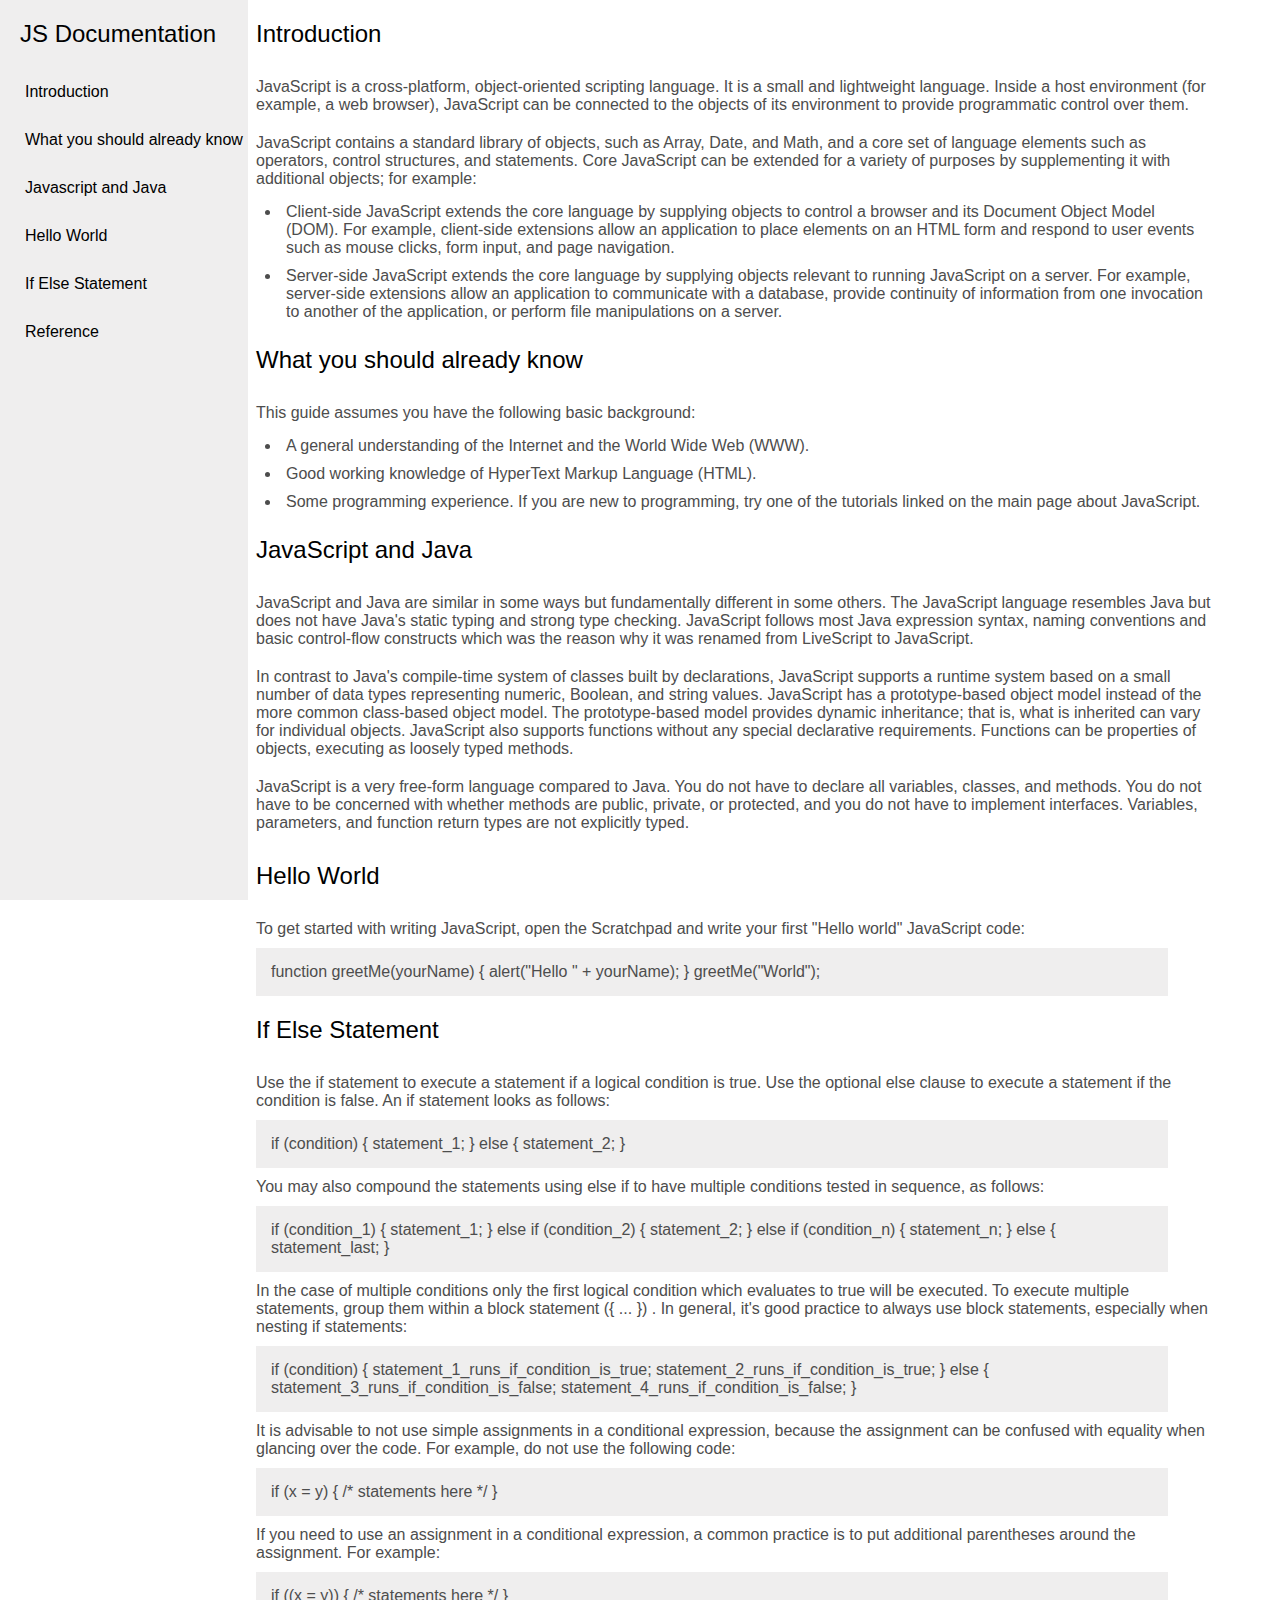
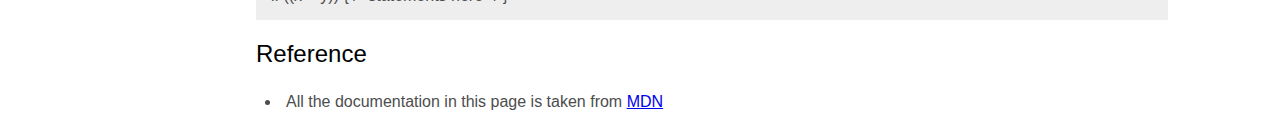
<file: documentation-page/index.html>
<!DOCTYPE html>
<html>
<head>
	<meta charset="utf-8">	
	<meta name="viewport" content="width=device-width, initial-scale=1.0">
	<title>Documentation Page</title>
	<link rel="stylesheet" type="text/css" href="style.css">
</head>
<body>
	<nav id="navbar">
		<header>JS Documentation</header>
		<a href="#Introduction" class="nav-link">Introduction</a>
		<a href="#What_you_should_already_know" class="nav-link">What you should already know</a>
		<a href="#Javascript_and_Java" class="nav-link">Javascript and Java</a>
		<a href="#Hello_World" class="nav-link">Hello World</a>
		<a href="#If_Else_Statement" class="nav-link">If Else Statement</a>
		<a href="#Reference" class="nav-link">Reference</a>
	</nav>
	<main id="main-doc">		
		<section class="main-section" id="Introduction">
			<header>Introduction</header>
			<p>JavaScript is a cross-platform, object-oriented scripting language. It is a small and lightweight language. Inside a host environment (for example, a web browser), JavaScript can be connected to the objects of its environment to provide programmatic control over them.</p>
			<p>JavaScript contains a standard library of objects, such as Array, Date, and Math, and a core set of language elements such as operators, control structures, and statements. Core JavaScript can be extended for a variety of purposes by supplementing it with additional objects; for example:</p>	
			<ul>
				<li>Client-side JavaScript extends the core language by supplying objects to control a browser and its Document Object Model (DOM). For example, client-side extensions allow an application to place elements on an HTML form and respond to user events such as mouse clicks, form input, and page navigation.</li>
				<li>Server-side JavaScript extends the core language by supplying objects relevant to running JavaScript on a server. For example, server-side extensions allow an application to communicate with a database, provide continuity of information from one invocation to another of the application, or perform file manipulations on a server.</li>			
			</ul>		
		</section>
		<section class="main-section" id="What_you_should_already_know">
			<header>What you should already know</header>
			<p>This guide assumes you have the following basic background:</p>		
			<ul>
				<li>A general understanding of the Internet and the World Wide Web (WWW).</li>
				<li>Good working knowledge of HyperText Markup Language (HTML).</li>
				<li>Some programming experience. If you are new to programming, try one of the tutorials linked on the main page about JavaScript.</li>			
			</ul>
		</section>
		<section class="main-section" id="Javascript_and_Java">
			<header>JavaScript and Java</header>
			<p>JavaScript and Java are similar in some ways but fundamentally different in some others. The JavaScript language resembles Java but does not have Java's static typing and strong type checking. JavaScript follows most Java expression syntax, naming conventions and basic control-flow constructs which was the reason why it was renamed from LiveScript to JavaScript.</p>
			<p>In contrast to Java's compile-time system of classes built by declarations, JavaScript supports a runtime system based on a small number of data types representing numeric, Boolean, and string values. JavaScript has a prototype-based object model instead of the more common class-based object model. The prototype-based model provides dynamic inheritance; that is, what is inherited can vary for individual objects. JavaScript also supports functions without any special declarative requirements. Functions can be properties of objects, executing as loosely typed methods.</p>
			<p>JavaScript is a very free-form language compared to Java. You do not have to declare all variables, classes, and methods. You do not have to be concerned with whether methods are public, private, or protected, and you do not have to implement interfaces. Variables, parameters, and function return types are not explicitly typed.</p>
		</section>
		<section class="main-section" id="Hello_World">
			<header>Hello World</header>
			<p>To get started with writing JavaScript, open the Scratchpad and write your first "Hello world" JavaScript code:</p>
			<code>
				function greetMe(yourName) { alert("Hello " + yourName); } greetMe("World");
			</code>
		</section>
		<section class="main-section" id="If_Else_Statement">
			<header>If Else Statement</header>
			<p>Use the if statement to execute a statement if a logical condition is true. Use the optional else clause to execute a statement if the condition is false. An if statement looks as follows:</p>
			<code>
			if (condition) { statement_1; } else { statement_2; }
			</code>
			<p>You may also compound the statements using else if to have multiple conditions tested in sequence, as follows:</p>
			<code>
				if (condition_1) { statement_1; } else if (condition_2) { statement_2;
				} else if (condition_n) { statement_n; } else { statement_last; }
			</code>
			<p>In the case of multiple conditions only the first logical condition which evaluates to true will be executed. To execute multiple statements, group them within a block statement ({ ... }) . In general, it's good practice to always use block statements, especially when nesting if statements:</p>
			<code>
				if (condition) { statement_1_runs_if_condition_is_true;
				statement_2_runs_if_condition_is_true; } else {
				statement_3_runs_if_condition_is_false;
				statement_4_runs_if_condition_is_false; }
			</code>
			<p>It is advisable to not use simple assignments in a conditional expression, because the assignment can be confused with equality when glancing over the code. For example, do not use the following code:</p>
			<code>
			if (x = y) { /* statements here */ }
			</code>
			<p>If you need to use an assignment in a conditional expression, a common practice is to put additional parentheses around the assignment. For example:</p>
			<code>
			if ((x = y)) { /* statements here */ }
			</code>
		</section>
		<section class="main-section" id="Reference">
			<header>Reference</header>
			<ul>
				<li>
					All the documentation in this page is taken from <a href="#">MDN
				</li>
			</ul>
		</section>
	</main>
<script type="text/javascript" src="https://cdn.freecodecamp.org/testable-projects-fcc/v1/bundle.js"></script>
</body>
</html>
</file>
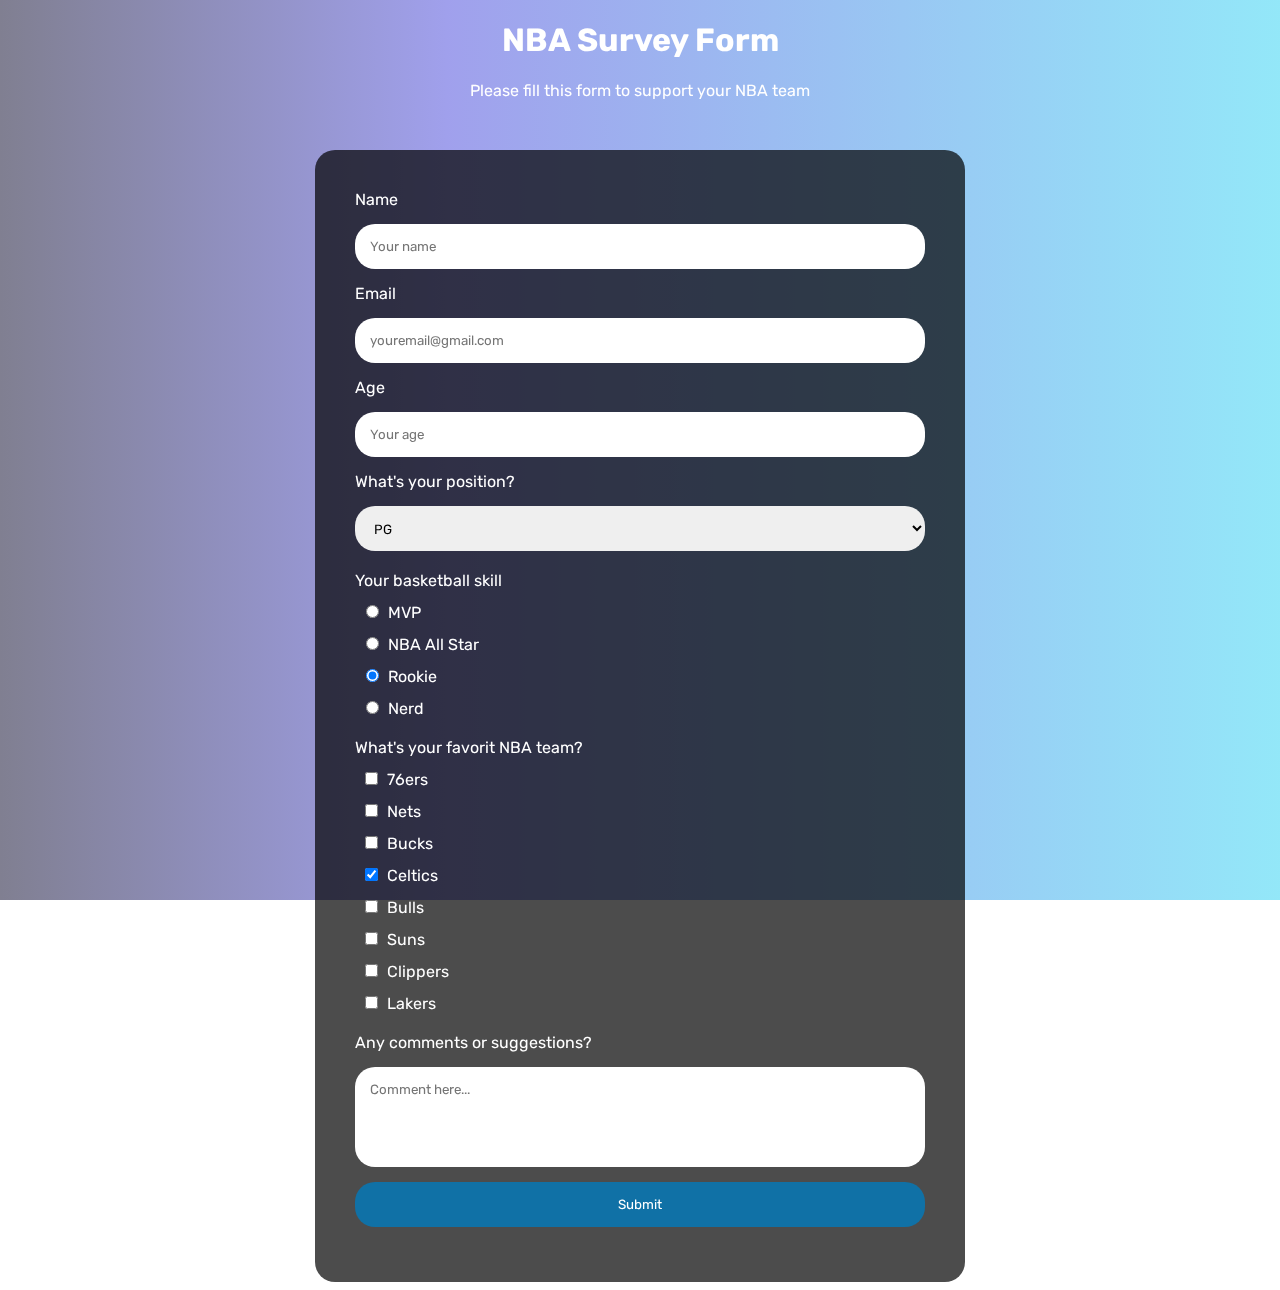
<file: form/index.html>
<!DOCTYPE html>
<html>
<head>
	<meta charset="utf-8">
	<title>NBA: Survey Form</title>
	<link rel="stylesheet" type="text/css" href="style.css">
</head>
<body>
	<h1 id="title">NBA Survey Form</h1>
	<p id="description">Please fill this form to support your NBA team</p>
	<form id="survey-form">
		<label for="name" id="name-label">
			Name
			<input type="text" id="name" placeholder="Your name" required="name">
		</label>
		<label for="email" id="email-label">
			Email
			<input type="email" id="email" placeholder="youremail@gmail.com" required="email">
		</label>
		<label for="number" id="number-label">
			Age
			<input type="number" id="number" placeholder="Your age" min="12" max="60">
		</label>
		<label for="dropdown" id="dropdown-label">
			What's your position?
			<select id="dropdown">
				<option>PG</option>
				<option>SG</option>
				<option>PF</option>
				<option>SF</option>
				<option>C</option>			
			</select>
		</label>
		<label for="skill" id="skill-label">
			Your basketball skill<br>
			<input type="radio" name="skill" value="skill1">MVP<br>
			<input type="radio" name="skill" value="skill2">NBA All Star<br>
			<input type="radio" name="skill" value="skill3" checked>Rookie<br>
			<input type="radio" name="skill" value="skill4">Nerd
		</label>		
		<label for="team" id="team-label">
			What's your favorit NBA team?<br>
			<input type="checkbox" value="teeam1">76ers<br>
			<input type="checkbox" value="teeam2">Nets<br>
			<input type="checkbox" value="teeam3">Bucks<br>
			<input type="checkbox" value="teeam4" checked>Celtics<br>
			<input type="checkbox" value="teeam5">Bulls<br>
			<input type="checkbox" value="teeam6">Suns<br>
			<input type="checkbox" value="teeam7">Clippers<br>
			<input type="checkbox" value="teeam8">Lakers
		</label>
		<label for="comment" id="comment-label">
			Any comments or suggestions?
			<textarea id="comment" cols="30" rows="10" placeholder="Comment here..."></textarea>
		</label>
		<button type="submit" id="submit">Submit</button>
	</form>
</body>
</html>
</file>
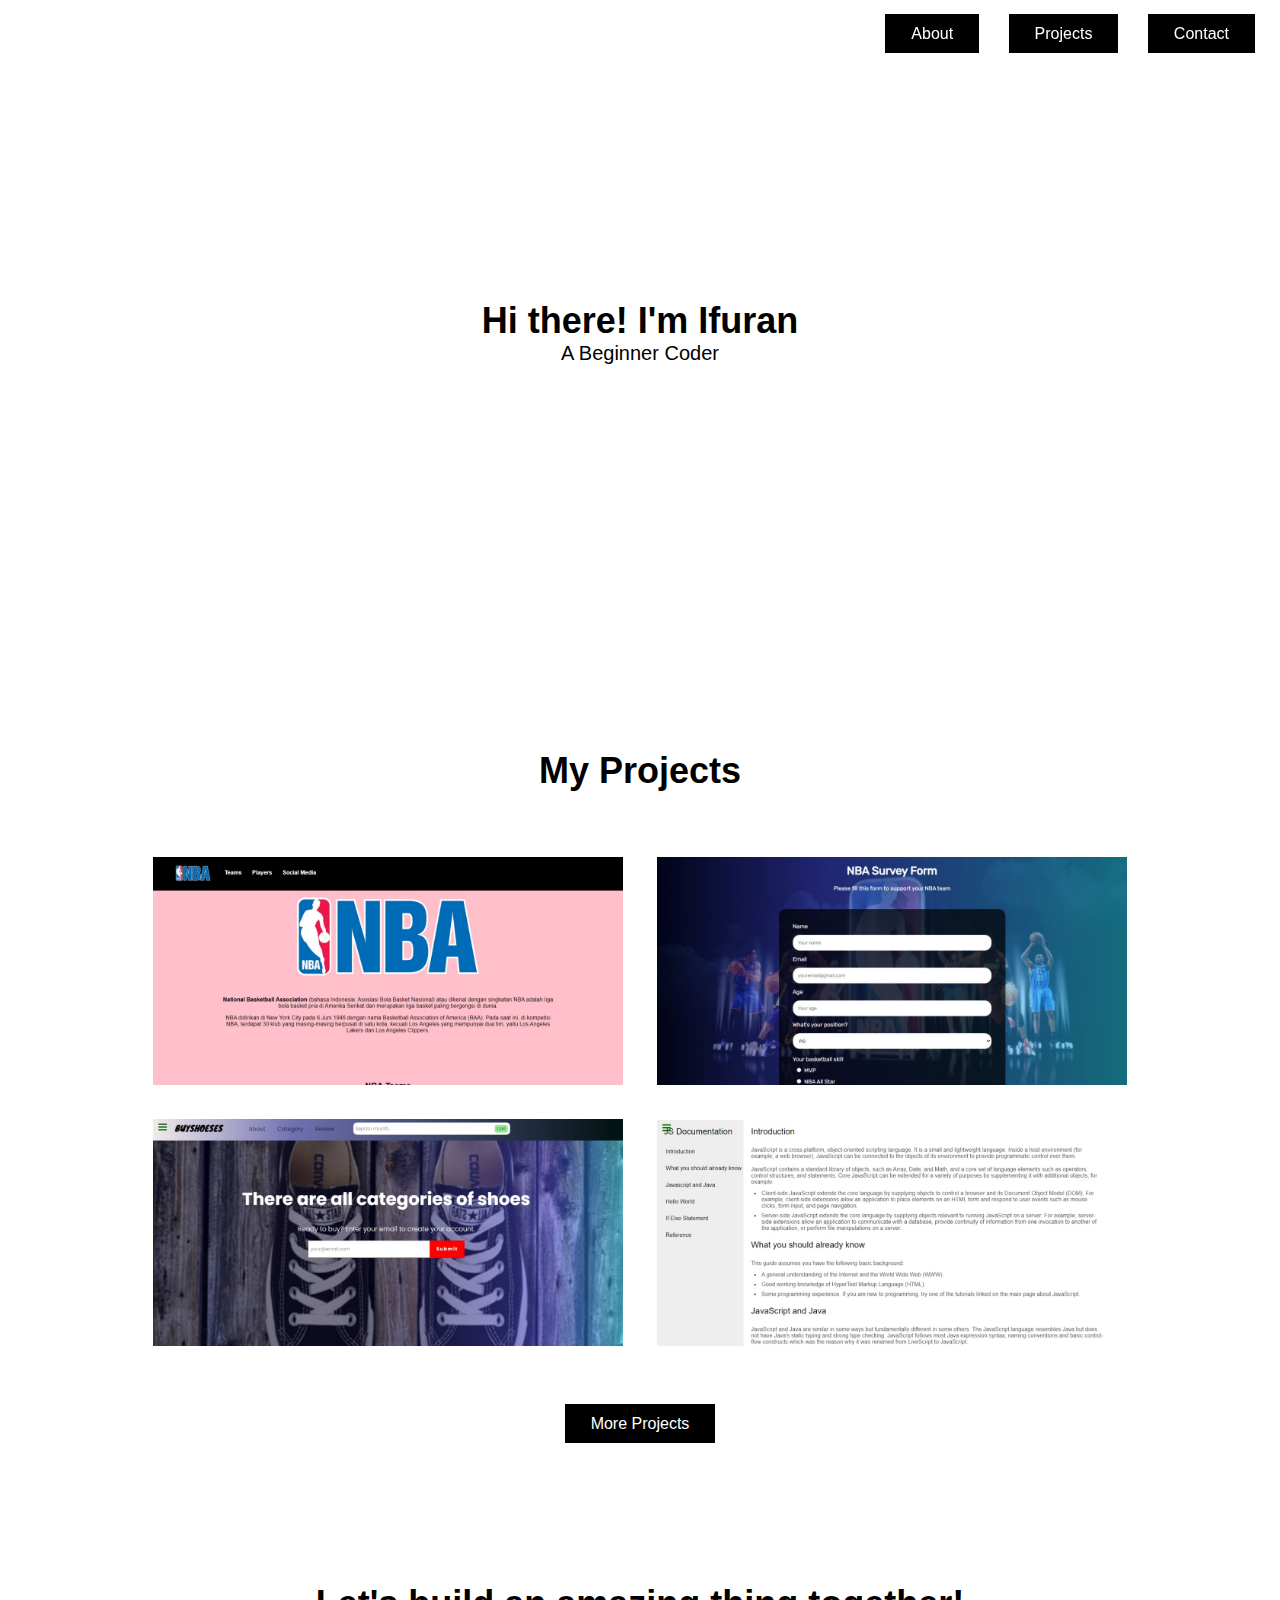
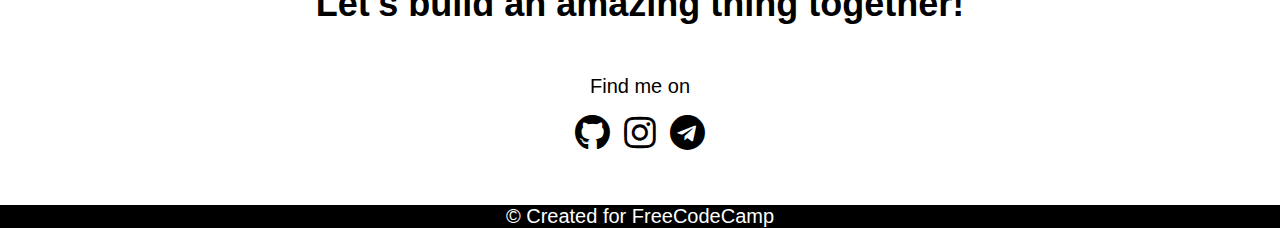
<file: personal-page/index.html>
<!DOCTYPE html>
<html>
<head>
	<meta charset="utf-8">
	<meta name="viewport" content="width=device-width, initial-scale=1.0">
	<link rel="stylesheet" type="text/css" href="style.css">
	<link rel="stylesheet" href="https://pro.fontawesome.com/releases/v5.10.0/css/all.css"/>
	<title>Personal Portofolio Page</title>
</head>
<body>
	<nav id="navbar">
		<a href="#welcome-section">About</a>
		<a href="#projects">Projects</a>
		<a href="#contact">Contact</a>
	</nav>
	<section id="welcome-section">
		<div class="desc">
			<h1>Hi there! I'm Ifuran</h1>
			<p>A Beginner Coder</p>
		</div>
	</section>
	<section id="projects">	
		<h1>My Projects</h1>	
		<div class="projects">
			<a href="https://ifuran.github.io/freecodecamp/nba/index.html" class="project-tile"><img src="img/tribute-page.jpeg"></a>
			<a href="https://ifuran.github.io/freecodecamp/form/index.html" class="project-tile"><img src="img/survey-form.jpeg"></a>
			<a href="https://ifuran.github.io/freecodecamp/landing-page/index.html" class="project-tile"><img src="img/landing-page.jpeg"></a>
			<a href="https://ifuran.github.io/freecodecamp/documentation-page/index.html" class="project-tile"><img src="img/doc-page.jpeg"></a>
		</div>
		<a href="https://github.com/Ifuran" class="btn-more">More Projects</a>
		
	</section>
	<section id="contact">
		<h1>Let's build an amazing thing together!</h1>
		<p>Find me on</p>
		<div class="contact">
			<a href="https://github.com/Ifuran"><i class="fab fa-github"></i></a>
			<a href="https://instagram.com/ifransilalahi"><i class="fab fa-instagram"></i></a>
			<a href="https://t.me/ifransilalahii"><i class="fab fa-telegram"></i></a>
		</div>
	</section>
	<footer>
		<p>&copy; Created for <a href="https://www.freecodecamp.com" target="_blank" id="profile-link">FreeCodeCamp</p>
	</footer>
<script src="https://cdn.freecodecamp.org/testable-projects-fcc/v1/bundle.js"></script>
</body>
</html>
</file>
<file: documentation-page/style.css>
* {
	margin: 0;
	padding: 0;
	box-sizing: border-box;
	font-family: sans-serif;
}

body {
	display: flex;
}

p {
	padding: 10px 0;
}

code {
	padding: 15px;
	width: 95%;
	display: block;
	background: #efeeee;
}

ul {
	margin-left: 25px;
}

li {	
	padding: 5px;
}
#navbar {	
	position: fixed;
	padding-left: 20px;
	height: 100%;
	background-color: #efeeee;
}

#main-doc {
	margin-left: 20%;
	width: 75%;
	color: #4d4d4d;	
}

.nav-link {
	display: block;
	padding: 15px 5px;	
}

#navbar a {
	text-decoration: none;
	color: #000;
}

#navbar a:hover {
	background-color: #fff;	

}

header {
	font-size: 24px;
	padding: 20px 0;
	color: #000;
}

/*------------Responsive For Smartphone------------*/

@media only screen and (max-width: 576px) {
	#navbar {			
		width: 100%;				
		position: absolute;
		height: 350px;			
	}
	#main-doc {
		margin: 95% 0 0 5%;
		width: 95%;
	}

}
</file>
<file: form/style.css>
@import url('https://fonts.googleapis.com/css2?family=Rubik:wght@300;400&display=swap');
* {
	font-family: rubik;	
	box-sizing: border-box;
}
body::before {
	content: '';
	position: fixed;
	top: 0;
	left: 0;
	width: 100%;	
	height: 100%;	
	background-image: linear-gradient(90deg, 
		rgba(2,0,36,0.5) 0%, 
		rgba(66,66,218,0.5) 35%, 
		rgba(40,208,242,0.5) 100%), 
	url(https://wallpapercave.com/wp/wp4923802.jpg);
	background-size: cover;
	z-index: -1;
}
body {	
	color: white;	
}
h1, p {
	text-align: center;

}
form {
	max-width: 650px;
	background: rgba(0, 0, 0, 0.7);
	margin:  0 auto;
	margin-top: 50px;
	padding: 40px;
	border-radius: 20px;
}

input[type='text'],
input[type='email'],
input[type='number'],
select, textarea, button {
	display: block;
	margin: 15px 0px;
	height: 45px;
	width: 100%;
	border-radius: 20px;
	border: none;
	padding: 15px;
	color: black;
	font-family: inherit;
}
input[type='radio'],
input[type='checkbox'] {
	width: 25px;	
	margin-top: 15px;	
}
#skill-label, #team-label, #comment-label {
	display: block;
	margin-top: 20px;
}
textarea {
	height: 100px;
	resize: none;
}
button {
	color: white;
	background-color: #1071a6;
}
</file>
<file: personal-page/style.css>
* {
	padding: 0;
	margin: 0;
	box-sizing: border-box;
	font-family: sans-serif;
}

nav {
	width: 100%;	
	position: fixed;
	margin-top: 25px;			
	text-align: right;
	z-index: 10;
}

nav a {
	color: #fff;
	background-color: #000;
	text-decoration: none;	
	border: 1px solid #000;
	margin-right: 25px;
	padding: 10px 25px;	
}

nav a:hover {
	color: #000;
	background-color: #fff;
}

h1 {
	font-size: 36px;
}

p {
	font-size: 20px;		
}

#welcome-section {
	padding-top: 75px;
	height: 650px;
	text-align: center;	
}

#welcome-section .desc {
	margin-top: 225px;
}

#projects {		
	text-align: center;
}

#projects h1 {
	padding-top: 100px;	
}

.projects {
	padding-top: 50px;	
	padding-bottom: 50px;
}

.projects img {
	width: 500px;
	padding: 15px;
}

.projects img:hover {
	opacity: 0.8;
}

.btn-more {
	color: #fff;
	background-color: #000;
	text-decoration: none;	
	border: 1px solid #000;		
	padding: 10px 25px;
	margin-bottom: 100px;
}

#projects a:hover {
	color: #000;
	background-color: #fff;
}

#contact {
	text-align: center;	
}

#contact h1 {
	padding-top: 150px;
}

#contact p {
	margin-top: 50px;
}
.contact {
	padding-top: 15px;	
}

.contact a {
	color: #000;
	font-size: 36px;
	margin: 5px;
}

.contact a:hover {
	opacity: 0.8;
}

footer {	
	text-align: center;
	background-color: #000;
	color: #fff;
	margin-top: 50px;
}

footer a {	
	text-decoration: none;
	color: #fff;	
}

/*----------Responsive----------*/
@media only screen and (max-width: 576px) {	
	nav {
		text-align: center;

	}

	nav a {		
		padding: 10px 15px;
		margin: 0;	
	}
	
	#welcome-section {
		height: 680px;
	}
	
	.projects img {
		width: 350px;
		padding: 5px;
	}

	footer {
		padding-bottom: 125px;
	}

}
</file>
